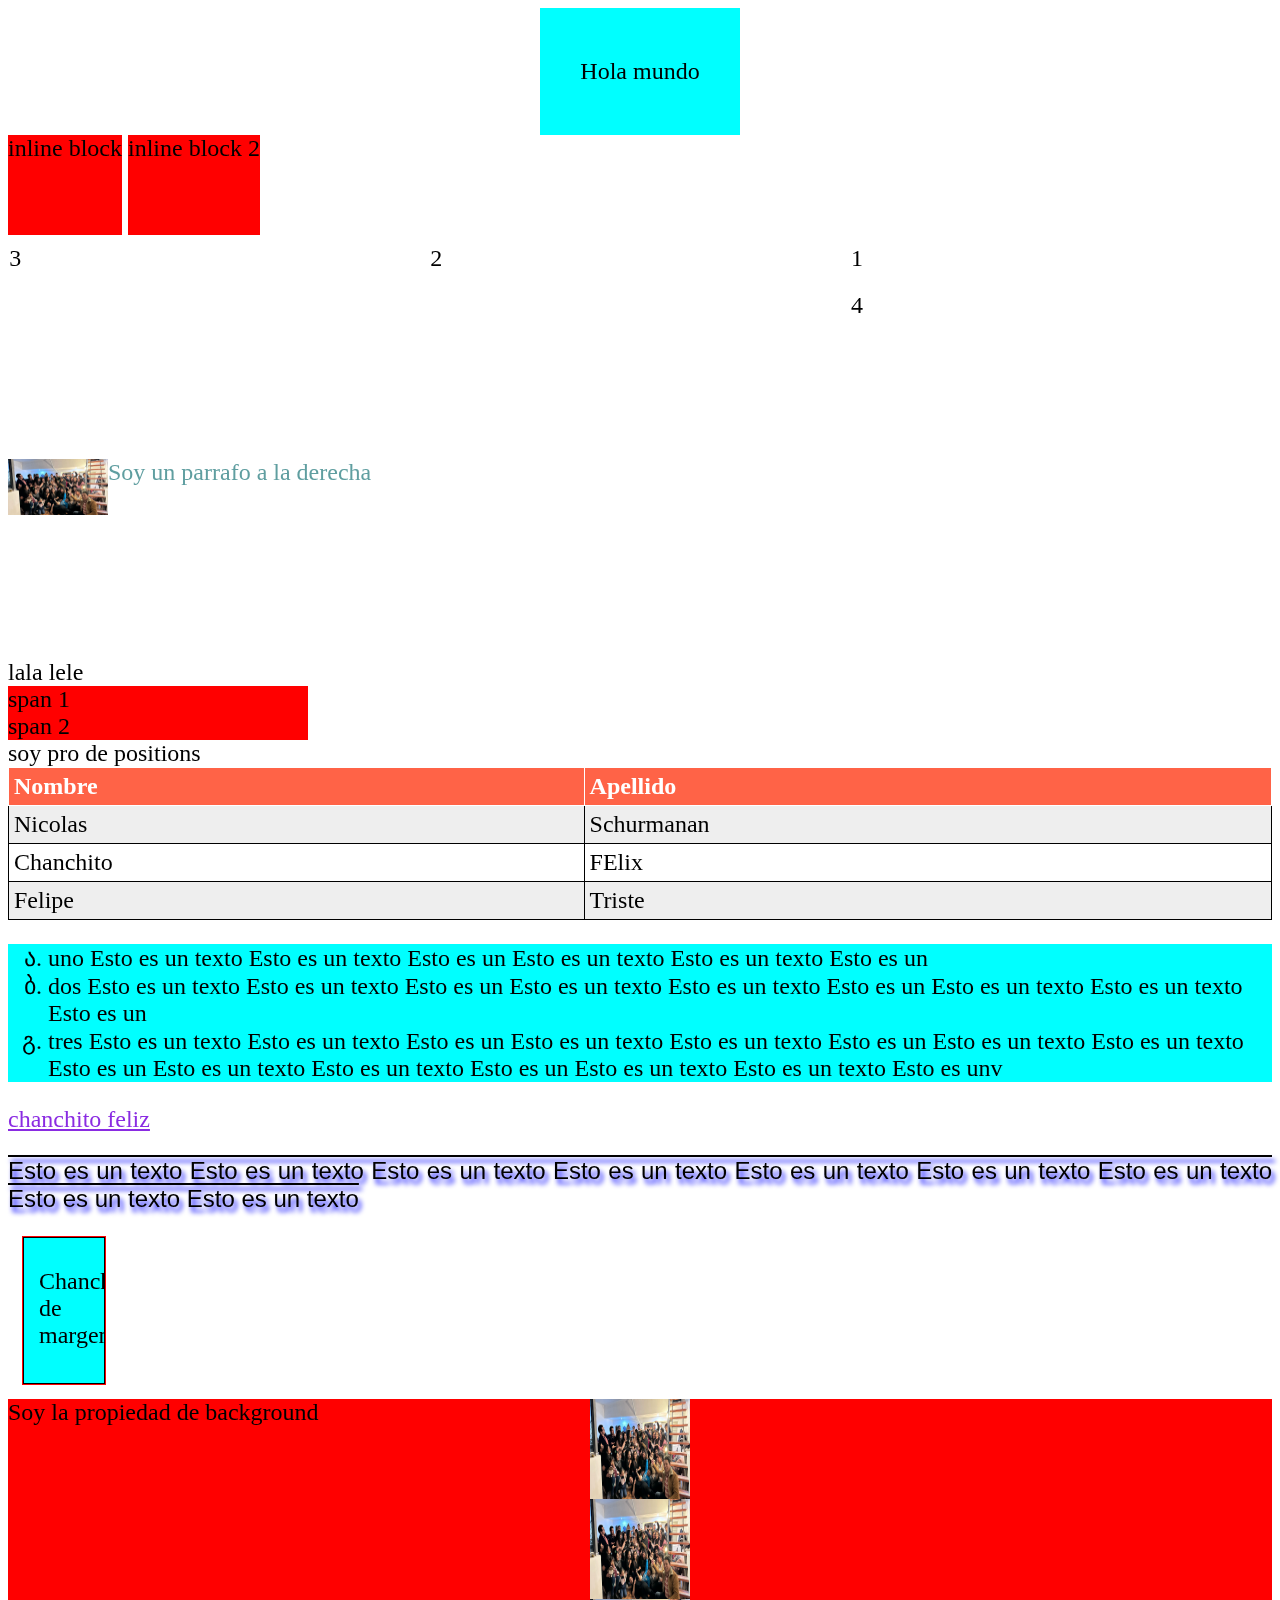
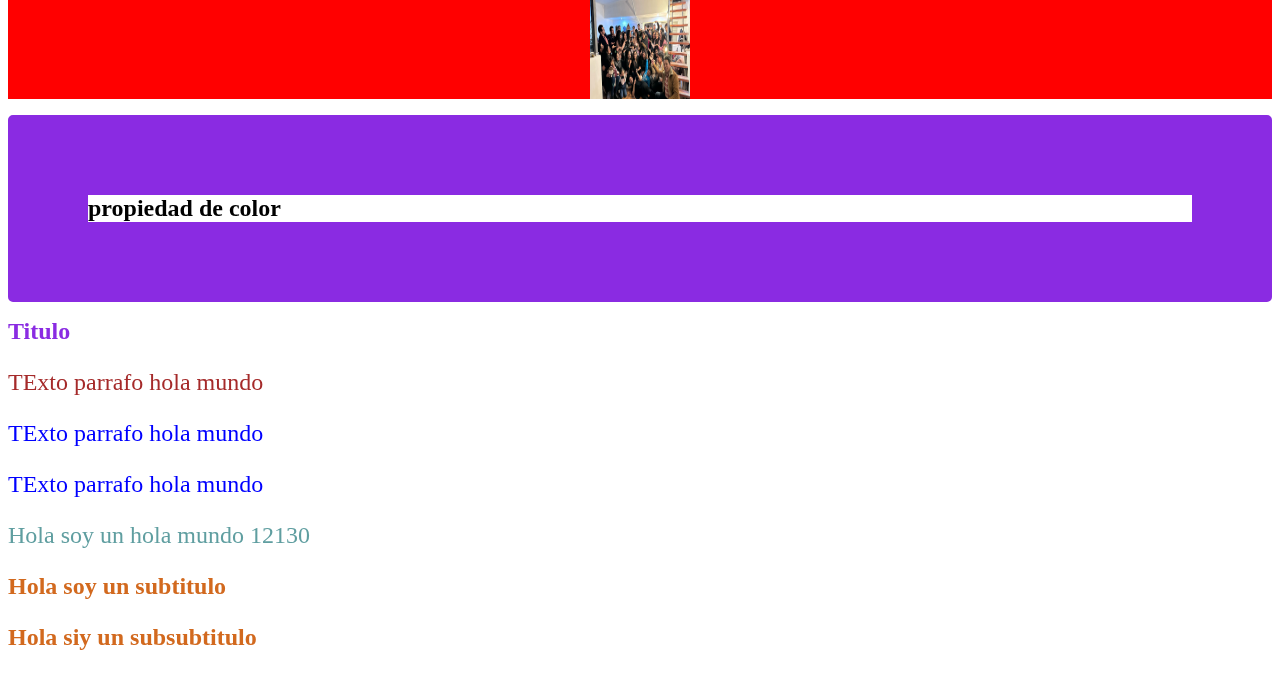
<file: index.html>
<!DOCTYPE html>
<head>
    
    <title>Document</title>
    <link rel="preconnect" href="https://fonts.googleapis.com">
<link rel="preconnect" href="https://fonts.gstatic.com" crossorigin>
<link href="https://fonts.googleapis.com/css2?family=Montserrat:ital@0;1&display=swap" rel="stylesheet">
    <link rel="stylesheet" href="style.css">
   
<body>
    <section class="center">
        Hola mundo

    </section>
    <div class="inline-block">inline block</div>
    <div class="inline-block">inline block 2</div>
    <div class="container">
        <article class="card right">1</article>
        <article class="card right">2</article>
        <article class="card right">3</article>
        <article class="card right">4</article>

    </div>
    <div class="container">
        <!-- <div class="left">izquierdad</div> -->
        <!-- <div class="right">Derecha hdjshjds jjjshsj jhsjfg fgf fgf fgfg gfgfgfgfgf gff fg f ggf f g gfg dhsjdhjs jhdjh dj jsdjhsj</div> -->
         <img src="f1.jpeg" class="left" />
         <p>Soy un parrafo a la derecha</p>
    
    </div>

    <div class="inline">lala</div>
    <div  class="inline"> lele</div>
    <span>span 1</span>
    <span>span 2</span>
    <article id="position">soy pro de positions</article>
    <table>
        <tr>
            <th>Nombre</th>
            <th>Apellido</th>
        </tr>
        <tr>
            <td> Nicolas</td>
            <td> Schurmanan</td>
        </tr>
        <tr>
            <td> Chanchito</td>
            <td>FElix</td>
        </tr>
        <tr>
            <td>Felipe</td>
            <td>Triste</td>
        </tr>
    </table>

    <ul>
        <li> uno  Esto es un texto  Esto es un texto  Esto es un  Esto es un texto  Esto es un texto  Esto es un</li>
        <li> dos  Esto es un texto  Esto es un texto  Esto es un  Esto es un texto  Esto es un texto  Esto es un Esto es un texto  Esto es un texto  Esto es un</li>
        <li> tres  Esto es un texto  Esto es un texto  Esto es un Esto es un texto  Esto es un texto  Esto es un Esto es un texto  Esto es un texto  Esto es un Esto es un texto  Esto es un texto  Esto es un Esto es un texto  Esto es un texto  Esto es unv</li>
    </ul>
    <a href="https://www.google.com"> chanchito feliz</a>
    <p class="text"> Esto es un texto  Esto es un texto  Esto es un texto Esto es un texto Esto es un texto Esto es un texto Esto es un texto Esto es un texto Esto es un texto</p>
    <div class="margen">
        Chanchito de margen
    </div>
    <article id="fondo">
        Soy la propiedad de background
    </article>
     <h1 class="color"> propiedad de color</h1>




    <h1 id="titulo"> Titulo</h1>
    <p class="texto">TExto parrafo hola mundo </p>
    <p class="texto especial">TExto parrafo hola mundo </p>  
    <p class="especial">TExto parrafo hola mundo </p>  
    <div>
        <p>Hola soy un hola mundo 12130</p>
        <h2> Hola soy un subtitulo</h2>
        <h3> Hola siy un subsubtitulo</h3>
    </div>
</body>
</html>
</file>
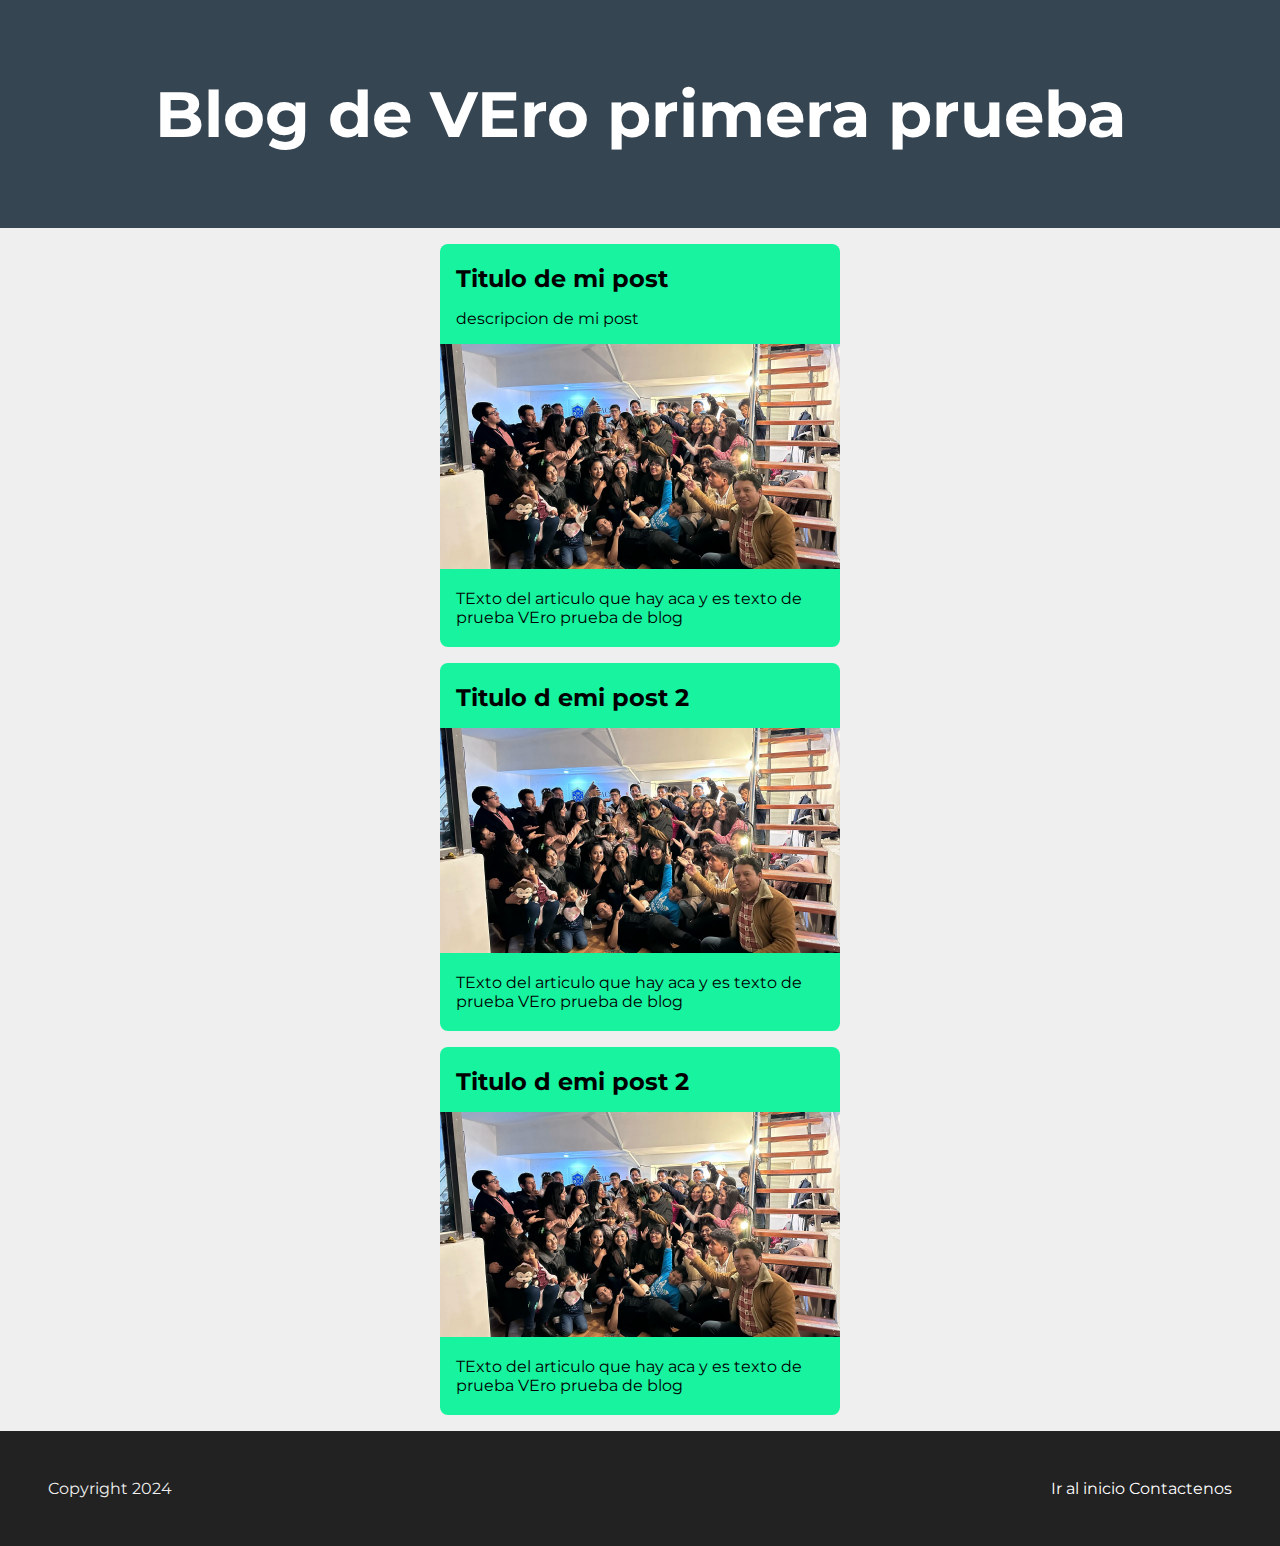
<file: blogVero.html>
<!DOCTYPE html>
<head>
    <title>Document</title>
    <link rel="preconnect" href="https://fonts.googleapis.com">
    <link rel="preconnect" href="https://fonts.gstatic.com" crossorigin>
    <link href="https://fonts.googleapis.com/css2?family=Montserrat:ital,wght@0,100..900;1,100..900&family=New+Amsterdam&display=swap" rel="stylesheet">
    <link rel="stylesheet" href="estilo.css">
    
</head>
<body>
    <header  id="titulo">
        <h1> Blog de VEro primera prueba</h1>
    </header>
    <section class="container">
        <article class="post">
            <h2>Titulo de mi post</h2>
            <p>descripcion de mi post</p>
            <img src="f1.jpeg" width="400" alt="">
            <p>TExto del articulo que hay aca y es texto de prueba VEro prueba de blog</p>
        </article>
        <article class="post">
            <h2>Titulo d emi post 2</h2> 
            <img src="f1.jpeg" width="400" alt="">
            <p>TExto del articulo que hay aca y es texto de prueba VEro prueba de blog</p>
        </article>
        <article class="post">
            <h2>Titulo d emi post 2</h2>
            <img src="f1.jpeg" width="400" alt="">
            <p>TExto del articulo que hay aca y es texto de prueba VEro prueba de blog</p>
        </article>
    </section>
    <footer> 
        <section>
            <a href="#titulo">Ir al inicio</a>
            <a href="mailto:nicilas@gmail.com"> Contactenos</a>
        </section>
        <p>Copyright 2024</p>
    </footer>
    
</body>
</html>
</file>
<file: style.css>
#titulo {
    color: blueviolet;
}
p.texto {
    color: brown;
}
 p.especial {
    color: blue;
 }

 div p {
    color: cadetblue;
 }
 div h2, div h3 {
    color: chocolate;
 }

 * {
    font-size: 24px;
/*     color: black; */

 }

 /* Comentario - Esto es un comentario */

 /* 
 .color {
    color: #ff0000;
 }

  .color {
    color: rgb(0,0,255);
 } 

 */


 .color {
   /*  border: 3px black solid; */
    /*
    dotted
    dashed
    solid
    double
    groove
    ridge
    inset
    outset
    nonehidden
    */
    border-style: solid;
    border-color: blueviolet;
    border-radius: 5px;
    border-width: 5pc;
    
 }

 #fondo {
   /* background-color: red; */
   background-color: rgba(255, 0,0, 0);
  /*  opacity: 0.3; */
  height: 300px;
   background-image: url('f1.jpeg');
   
   background-repeat: repeat-y;
   background-position: center top;
   background: #f00 url('f1.jpeg') repeat-y center bottom / 100px 100px;

 }
 .margen {
   background-color: aqua;
   margin: 15px; /* Margenes feura del elemento */
   padding: 30px 15px 15px; /* Margenes dentro del elemento */
   border: solid 1px black;
   height: 100px;
   width: 50px;
   overflow: scroll;
   outline: 1px solid red;
 }

 .text {
   font-family: 'Roboto', sans-serif; /* Agregar una nuev fuente de letra */
   text-align: justify;
   text-decoration: overline;
   text-shadow: 3px 5px 5px blue; /* agregar difuminado, sombras */
 }

 a:link {
   color: blueviolet;
 }
 a:visited {
   color: grey;
 }
 a:hover {
   color: yellow
 }
 a:active {
   color: red;
 }
 ul {
   background-color:  cyan;
   list-style-type: georgian;
   /* padding-left: 0; */
   /* list-style-position:  inside; */
 }

 table {
   width: 100%;
   border-collapse: collapse;

 }

 th, td {
   border: solid 0.5px;
   padding: 5px;
 }
 th {
   background-color:  tomato;
   color: white;
   text-align: left;
 }
 tr:nth-child(even) {
   background-color: #eee;
 }

 tr:hover {
   background-color: #aaa;
   cursor: pointer;
 }

 span {
   display: block; /* vienen en la mayoria de los elementos que s eusan en html */
 /* display: none; */
 /* visibility: hidden; */
 max-width: 300px;
 background-color: red;
 }

 .inline {
   display: inline;
 }

 #position {
   position: sticky; /* Por defefcto todos los elementos de htmñ */
   left: 20px;
   top: 25px;
 }

 .left {
   float: left;
   width: 100px;
 }
 .right {
   float: right;
 }
 .container {
   height: 200px;
 }

 .card {
   border: solid 0px #ddd;
   border-radius: 5px;
   margin: 0 ;
   padding: 10px 0;
   width: 33.3%;
 }

 .inline-block {
   display: inline-block;
   height: 100px;
   background-color: red;
 }

 .center {
   padding: 50px 0;
   text-align: center;
   width: 200px;
   margin: 0 auto;
   background-color: aqua;
 }
</file>
<file: estilo.css>
html {
    font-family: "Montserrat", sans-serif;
}
body {
    margin:0;
    background-color: #efefef;
}

header {
    background-color: #364552;
    color: white;
    padding: 2rem 3rem ;
}

header h1 {
    font-size: 4rem;
    text-align: center;
}

.container {
    width: 400px;
    margin: 0 auto;
}

section article {
    transition: all 0.3s ease;
    background-color: rgb(23, 243, 159);
    margin: 1rem 0;
    border-radius: 0.5rem ;
    padding: 0.25rem 0;
    cursor: pointer;
}
section article:hover {
    box-shadow: 0 0.1rem 0.4rem rgba(0,0,0,0.3);
}
section article h2, section article p {
    margin: 1rem;
}

footer {
    background-color: #222;
    padding: 3rem;
    color: #efefef;
}
footer section {
    float: right;
}
footer p {
    margin: 0;
}
footer a {
    transition: all 0.3s ease;
    color: white;
    text-decoration: none;
}
footer a:hover {
    color: cornflowerblue;
}
</file>
